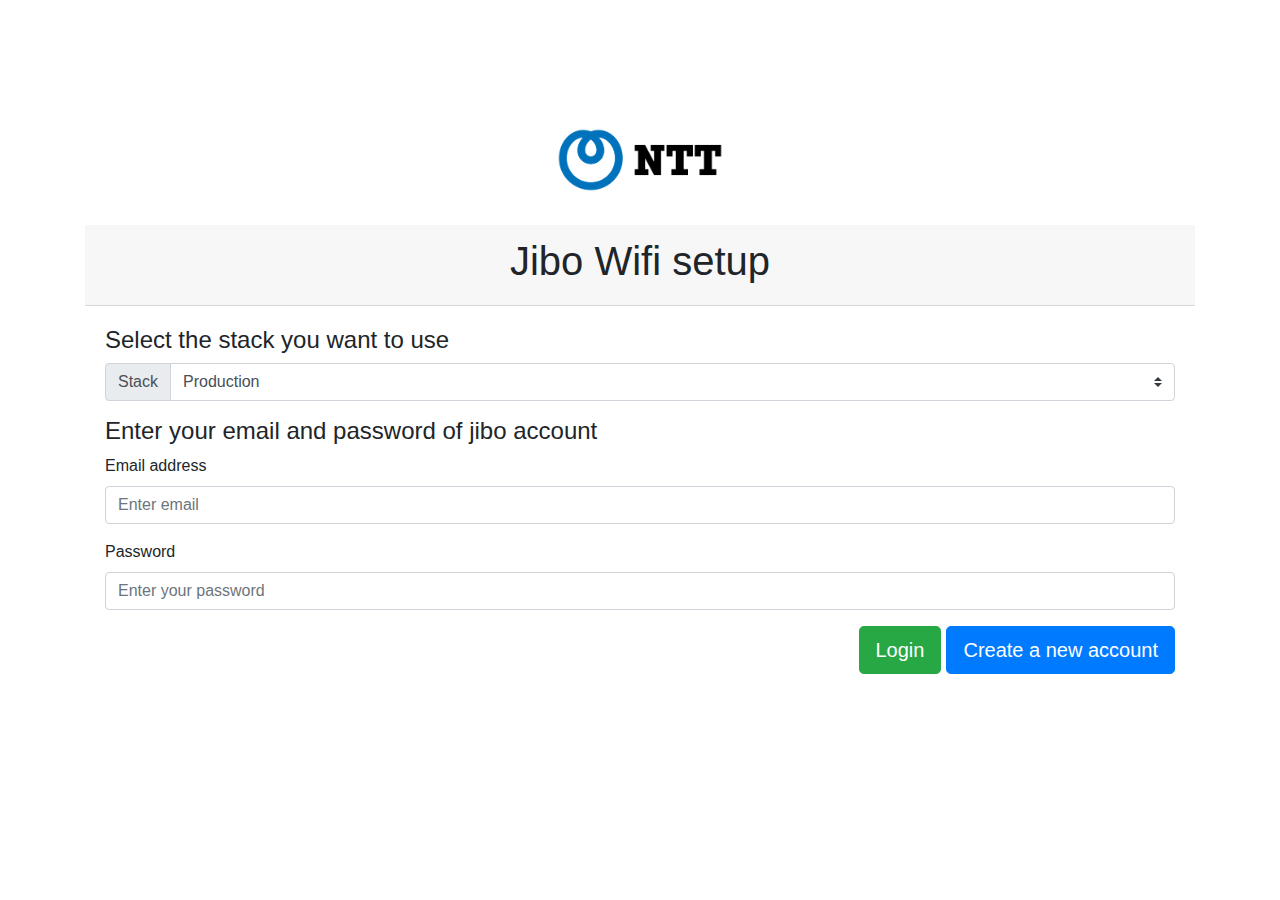
<file: index.html>
<!DOCTYPE html>
<html>
<head>
  <link rel="stylesheet" href="https://stackpath.bootstrapcdn.com/bootstrap/4.3.1/css/bootstrap.min.css" integrity="sha384-ggOyR0iXCbMQv3Xipma34MD+dH/1fQ784/j6cY/iJTQUOhcWr7x9JvoRxT2MZw1T" crossorigin="anonymous">
  <script src="https://code.jquery.com/jquery-3.3.1.slim.min.js" integrity="sha384-q8i/X+965DzO0rT7abK41JStQIAqVgRVzpbzo5smXKp4YfRvH+8abtTE1Pi6jizo" crossorigin="anonymous"></script>
  <script src="https://cdnjs.cloudflare.com/ajax/libs/popper.js/1.14.7/umd/popper.min.js" integrity="sha384-UO2eT0CpHqdSJQ6hJty5KVphtPhzWj9WO1clHTMGa3JDZwrnQq4sF86dIHNDz0W1" crossorigin="anonymous"></script>
  <script src="https://stackpath.bootstrapcdn.com/bootstrap/4.3.1/js/bootstrap.min.js" integrity="sha384-JjSmVgyd0p3pXB1rRibZUAYoIIy6OrQ6VrjIEaFf/nJGzIxFDsf4x0xIM+B07jRM" crossorigin="anonymous"></script>

  <link rel="stylesheet" href="./resources/style.css">

	<title> NTT Jibo Wifi Setup</title>
	<script type="text/javascript" src="resources/qrgenerator.js"></script>
	<!-- <script type="text/javascript" src="resources/jquery.min.js"></script> -->
  <script type="text/javascript" src="resources/qrcode.min.js"></script>
  <script type="text/javascript" src="resources/bundle.js"></script>

<body>

  <div class="container" id="account">
    <div class="card login border-0">
      <p class="text-center">
      <img src="images/nttlogo-h.png" class="img-thumbnail border-0" width="200" >
      </p>
      <div class="card-header">
        <div class="row">
        <div class="col">
        </div>
        <div class="col-6">
            <h1>
              <center>Jibo Wifi setup</center>
            </h1>
        </div>
        <div class="col">
        </div>
      </div>
    </div>
      <div class="card-body">
          <h4>Select the stack you want to use</h4>

          <div class="input-group mb-3">
            <div class="input-group-prepend">
              <label class="input-group-text" for="region">Stack</label>
            </div>
            <select class="custom-select" id="region">
              <option value="api">Production</option>
              <option value="v3-dev-entrypoint">V3 Dev</option>
              <option value="dev-entrypoint">Dev</option>
              <option value="stg-entrypoint">Stg</option>
              <option value="alpha-entrypoint">Alpha</option>
              <option value="local-entrypoint">Local Dev</option>
            </select>
          </div>

          <h4>Enter your email and password of jibo account</h4>
          <form>
              <div class="form-group">
                <label for="jibo-username">Email address</label>
                <input type="email" class="form-control" id="jibo-username" placeholder="Enter email">
              </div>
              <div class="form-group">
                <label for="jibo-password">Password</label>
                <input type="password" class="form-control" id="jibo-password" placeholder="Enter your password">
              </div>
              <button type="button" class="btn btn-primary btn-lg main-buttons" data-toggle="modal" data-target="#accountCreationModal">Create a new account</button>
              <button type="button" class="btn btn-success btn-lg main-buttons" onclick="jiboLogin()">Login</button>
          </form>

          <div hidden id="accessKeyId"></div>
          <div hidden id="secretAccessKey"></div>
          <div hidden id="oobe_token"></div>
      </div>
    </div>
  </div> <!-- CLOSING TAG FOR ACCOUNT DIV -->


  <!-- ~~~~~~~~~~~~~~~~~~~~~~~~~~~~~~~~~~~~~~~~~~~~~~~~~~~~~~~~~~~~~~~ -->


  <div class="container" id="oobe_selection">
    <div class="card login border-0">
      <p class="text-center">
      <img src="images/nttlogo-h.png" class="img-thumbnail border-0" width="200" >
      </p>
      <div class="card-header">
        <div class="row">
          <div class="col">
          </div>
          <div class="col-6">
            <h1>
              <center>Jibo Wifi setup</center>
            </h1>
          </div>
          <div class="col">
            <button type="button" class="btn btn-warning main-buttons" onclick="goBack(1)">Back</button>
          </div>
        </div>
      </div>
      <div class="card-body">
        <p class="text-center">
          Select <b> Jibo Wifi</b> button to generate a QR code for Jibo. <br>
        </p>
        <div class="row buttons-row">
          <div class="col-3"></div>
          <div class="col-6">
            <button type="button" class="btn btn-primary btn oobe-option" onclick="oobeSelection(true)">Jibo Wifi</button>
          </div>
          <div class="col-3"></div>
          <!-- <div class="col-6">
            <button type="button" class="btn btn-secondary btn oobe-option" onclick="oobeSelection(false)"> NTT Disruption</button>
          </div> -->
        </div>
      </div>
    </div>
  </div> <!-- CLOSING TAG FOR OOBE SELECTION DIV -->



<!-- ~~~~~~~~~~~~~~~~~~~~~~~~~~~~~~~~~~~~~~~~~~~~~~~~~~~~~~~~~~~~~ -->

  <div class="container" id ="wifi_settings">
    <div class="card login border-0">
      <p class="text-center">
      <img src="images/nttlogo-h.png" class="img-thumbnail border-0" width="200" >
      </p>
      <div class="card-header">
        <div class="row">
        <div class="col">
        </div>
        <div class="col-6">
            <h1>
              <center>Jibo Wifi setup</center>
            </h1>
        </div>
        <div class="col">
            <button type="button" class="btn btn-warning main-buttons" onclick="goBack(2)">Back</button>
          </div>
        </div>
      </div>
      <div class="card-body">


        <div class="input-group mb-3" id="wifi_selection">
          <div class="input-group-prepend">
            <label class="input-group-text" for="wifi_type">Select the wifi type</label>
          </div>
          <select onchange="toggleWifiType(this)" class="custom-select" id="wifi_type">
            <option value="WPA-PSK">Home</option>
            <option value="WPA-EAP">Enterprise</option>
          </select>
        </div>


        <form>
            <h3 class="enterprise" style="display: none">Enterprise Wifi</h3>
            <h3 class="home" style="display: block">Home wifi</h3>
            <div class="form-group">
              <label for="wifiname">Wifi name:</label>
              <input type="text" class="form-control" id="wifiname" placeholder="Enter SSID of network">
            </div>
            <div class="form-group enterprise" style="display: none;">
              <label for="username">Username:</label>
              <input type="text" class="form-control" id="username" placeholder="Enter your username">
            </div>
            <div class="form-group">
              <label for="password">Password:</label>
              <div class="row">
                <div class="col">
                  <div class="alert alert-warning" role="alert">
                    Password length must be between 8 and 64 characters
                  </div>
                </div>
              </div>
              <input type="password" class="form-control" id="password" placeholder="Enter the password">
            </div>

            <br>
            <h5>Advanced settings (it's fine to leave them empty!)</h5>

            <div class="form-group">
              <label for="ip">IP address:</label>
              <input type="text" class="form-control" id="ip" placeholder="Enter the ip address">
            </div>
            <div class="form-group">
              <label for="subnetMask">Subnet Mask:</label>
              <input type="text" class="form-control" id="subnetMask" placeholder="Enter the subnet mask">
            </div>
            <div class="form-group">
              <label for="router">Router IP:</label>
              <input type="text" class="form-control" id="router" placeholder="Enter the ip of the router">
            </div>
            <div class="form-group">
              <label for="dns1">DNS 1:</label>
              <input type="text" class="form-control" id="dns1" placeholder="Enter the dns server">
            </div>
            <div class="form-group">
              <label for="dns2">DNS 2:</label>
              <input type="text" class="form-control" id="dns2" placeholder="Enter the dns server">
            </div>
            <button disabled type="button" id="generate-qr" class="btn btn-primary" onclick="loopGenerateQR()">Generate QR</button>
        </form>

        <br>

        <div id="qrintro"></div>
        <div id="qrcode0" style="margin: 50px; margin-bottom: 400px; display: none;"></div>
        <div id="qrcode1" style="margin: 50px; margin-bottom: 400px; display: none;"></div>
        <div id="qrcode2" style="margin: 50px; margin-bottom: 400px; display: none;"></div>
        <div id="qrcode3" style="margin: 50px; margin-bottom: 400px; display: none;"></div>
        <div id="qrcode4" style="margin: 50px; margin-bottom: 400px; display: none;"></div>
        <div id="qrcode5" style="margin: 50px; margin-bottom: 400px; display: none;"></div>
        <div id="qrcode6" style="margin: 50px; margin-bottom: 400px; display: none;"></div>
        <div id="qrcode7" style="margin: 50px; margin-bottom: 400px; display: none;"></div>
        <div id="qrcode8" style="margin: 50px; margin-bottom: 400px; display: none;"></div>
        <div id="qrcode9" style="margin: 50px; margin-bottom: 400px; display: none;"></div>
      </div>
    </div>

  </div> <!--CLOSING TAG FOR WIFI SETTINGS DIV -->



<!-- Modal for account creation -->
<div class="modal" id="accountCreationModal">
    <div class="modal-dialog">
      <div class="modal-content">

        <!-- Modal Header -->
        <div class="modal-header">
          <h4 class="modal-title">New account details</h4>
          <button type="button" class="close" data-dismiss="modal">&times;</button>
        </div>

        <!-- Modal body -->
        <div class="modal-body">
            <form>
                <div class="form-group">
                  <label for="account_creation_region">Stack</label>
                  <select class="form-control" id="account_creation_region">
                    <option value="api">Production</option>
                    <option value="dev-entrypoint">Dev</option>
                    <option value="stg-entrypoint">Stg</option>
                    <option value="alpha-entrypoint">Alpha</option>
                    <option value="local-entrypoint">Local Dev</option>
                  </select>
                </div>
                <div class="form-group">
                  <label for="jibo-new-username">Email address</label>
                  <input type="email" class="form-control" id="jibo-new-username" placeholder="Enter your email" required>
                </div>
                <div class="form-group">
                  <label for="jibo-new-password">Password</label>
                  <input type="password" class="form-control" id="jibo-new-password" placeholder="Enter your password">
                  <small id="passwordHelp" class="form-text text-muted">Password must be at least 8 characters and contain one lowercase, one uppercase and one number.</small>
                </div>
                <div class="form-group">
                    <label for="jibo-new-password-2">Confirm your password</label>
                    <input type="password" class="form-control" id="jibo-new-password-2" placeholder="Confirm your password">
                  </div>
            </form>
        </div>

        <!-- Modal footer -->
        <div class="modal-footer">
          <button disabled id="create-account" type="button" class="btn btn-success" onclick="jiboSignin()">Create account</button>
          <button type="button" class="btn btn-danger" data-dismiss="modal">Close</button>
        </div>

      </div>
    </div>
  </div>


  <!-- Modal for information -->
<div class="modal" id="messageModal">
    <div class="modal-dialog">
      <div class="modal-content">

        <!-- Modal Header -->
        <div class="modal-header" style="background-color: #289be4;">
          <h4 class="modal-title">INFO</h4>
          <button type="button" class="close" data-dismiss="modal">&times;</button>
        </div>

        <!-- Modal body -->
        <div class="modal-body">
            <div class="modal-body">
                <h5 id="modal-info-message"></h5>
              </div>
        </div>

        <!-- Modal footer -->
        <div class="modal-footer">
          <button type="button" class="btn btn-danger" data-dismiss="modal">Close</button>
        </div>

      </div>
    </div>
  </div>

<!-- Modal for errors -->
  <div class="modal fade" id="errorModal">
      <div class="modal-dialog">
        <div class="modal-content">

          <!-- Modal Header -->
          <div class="modal-header" style="background-color: #e85e6c;">
            <h4 class="modal-title">ERROR</h4>
            <button type="button" class="close" data-dismiss="modal">&times;</button>
          </div>

          <!-- Modal body -->
          <div class="modal-body">
              <div class="modal-body">
                  <h5 id="modal-error-message"></h5>
                </div>
          </div>

          <!-- Modal footer -->
          <div class="modal-footer">
            <button type="button" class="btn btn-danger" data-dismiss="modal">Close</button>
          </div>

        </div>
      </div>
    </div>




</body>
</html>

<script>

var oobeSelected = false;

function loopGenerateQR() {
    generateQR();
    setTimeout(function () {
        getOOBEToken();
        loopGenerateQR();
    }, 5000);
}

function getOOBEToken(){
  oobe();
}

function jiboLogin(){
  login();
};

function jiboSignin(){
  signin();
};


function oobeSelection(oobe){
  $('#oobe_selection').hide();
  if(oobe){
    oobeSelected = true;
    $('#wifi_selection').hide();
    var ent = document.getElementsByClassName("enterprise");
    var home = document.getElementsByClassName("home");
    document.getElementById("wifi_type").selectedIndex = 0;
    for (var i=0; i<ent.length;i++){
        ent[i].style.display='none';
    }
    for (var i=0; i<home.length;i++){
        home[i].style.display='block';
    }
  }else{
    oobeSelected = false;
    $('#wifi_selection').show();
  }
  $('#wifi_settings').show();
}

function goBack(view){
  if(view === 1){
    $('#oobe_selection').hide();
    $('#account').show();
  }
  if(view === 2){
    oobeSelected = false;
    $('#wifi_settings').hide();
    $('#oobe_selection').show();
  }
}
function toggleWifiType(e) {
  //IF SELECTED ENTERPRISE HIDE HOME AND VICEVERSA
  var strdisplay = e.options[e.selectedIndex].value;
  var ent = document.getElementsByClassName("enterprise");
  var home = document.getElementsByClassName("home");
  if(strdisplay == "WPA-EAP") {
    for (var i=0; i<ent.length;i++){
        ent[i].style.display='block';
    }
    for (var i=0; i<home.length;i++){
        home[i].style.display='none';
    }
  }
  if(strdisplay == "WPA-PSK") {
    for (var i=0; i<ent.length;i++){
        ent[i].style.display='none';
    }
    for (var i=0; i<home.length;i++){
        home[i].style.display='block';
    }
  }
}

$(document).ready(function(){
  $('#wifi_settings').hide();
  $('#oobe_selection').hide();
});


// DISABLE ACCOUNT CREATION BUTTON IF PASSWORDS DON'T MATCH OR EMAIL IS INCORRECT

$('#jibo-new-password, #jibo-new-password-2').on('keyup', function () {
  checkFieldsCompletion();
});

$('#jibo-new-username').on('keyup', function() {
  checkFieldsCompletion();
});

$('#password').on('keyup', function() {
  checkPasswordLength();
});

function checkFieldsCompletion(){
  if(passwordValidation() && emailValidation()){
    $('#create-account').prop("disabled", false);
  }else{
    $('#create-account').prop("disabled", true);
  }
};

function emailValidation(){
  var email = $('#jibo-new-username').val();
  var re = /^(([^<>()\[\]\\.,;:\s@"]+(\.[^<>()\[\]\\.,;:\s@"]+)*)|(".+"))@((\[[0-9]{1,3}\.[0-9]{1,3}\.[0-9]{1,3}\.[0-9]{1,3}\])|(([a-zA-Z\-0-9]+\.)+[a-zA-Z]{2,}))$/;
  return re.test(String(email).toLowerCase());
};

function passwordValidation(){
  if($('#jibo-new-password').val() !== $('#jibo-new-password-2').val()){
    return false;
  }else if($('#jibo-new-password').val() === ""){
    return false;
  }else{
    return true;
  }
}

function passwordLengthValidation(){
  if($('#password').val().length >= 8 && $('#password').val().length <= 64){
    return true;
  }else{
    return false;
  }
}

function checkPasswordLength(){
  if(passwordLengthValidation()){
    $('#generate-qr').prop("disabled", false);
  }else{
    $('#generate-qr').prop("disabled", true);
  }
};

</script>
</file>
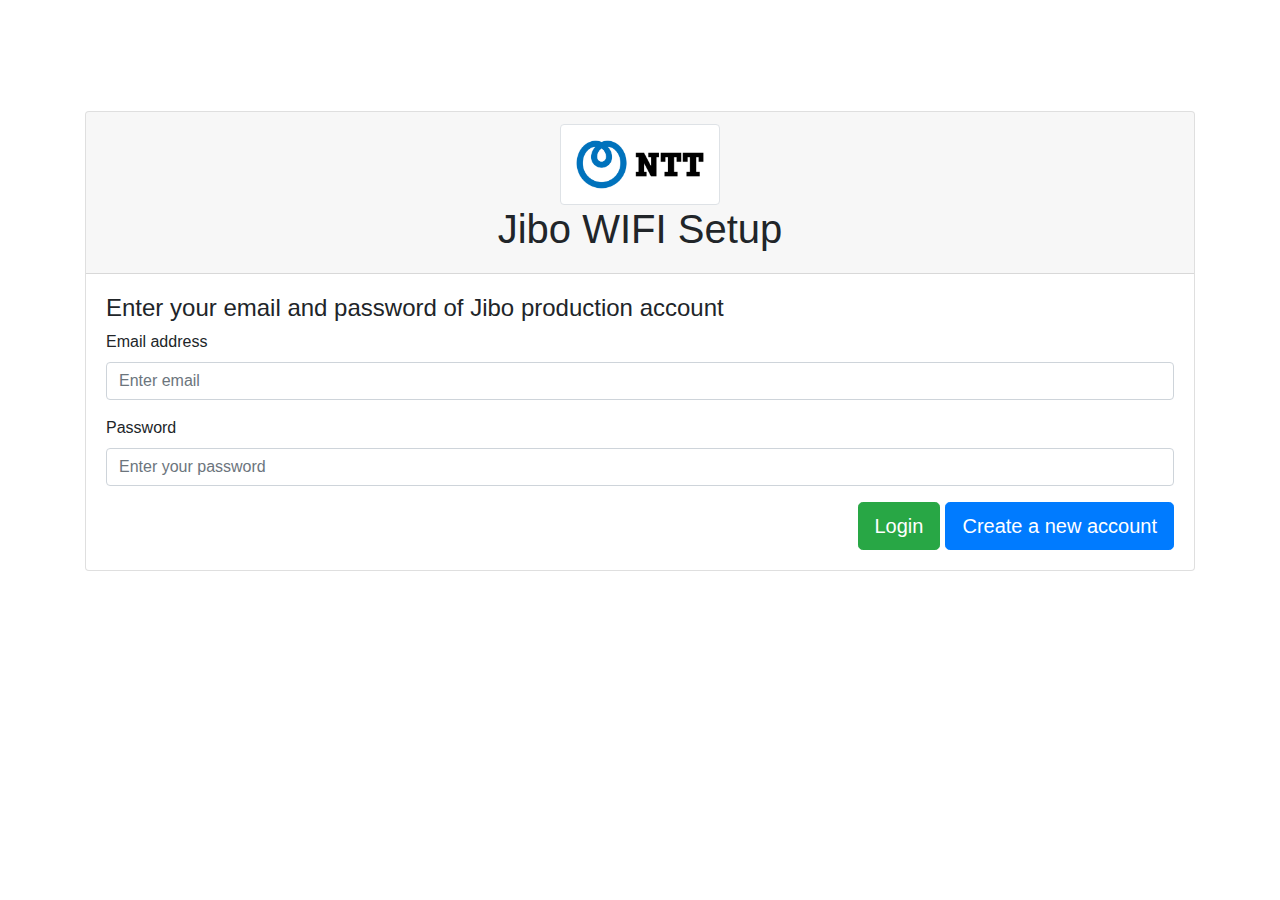
<file: qrgenerator-single.html>
<!DOCTYPE html>
<html>

<head>
  <link rel="stylesheet" href="https://stackpath.bootstrapcdn.com/bootstrap/4.3.1/css/bootstrap.min.css"
    integrity="sha384-ggOyR0iXCbMQv3Xipma34MD+dH/1fQ784/j6cY/iJTQUOhcWr7x9JvoRxT2MZw1T" crossorigin="anonymous">
  <script src="https://code.jquery.com/jquery-3.3.1.slim.min.js"
    integrity="sha384-q8i/X+965DzO0rT7abK41JStQIAqVgRVzpbzo5smXKp4YfRvH+8abtTE1Pi6jizo"
    crossorigin="anonymous"></script>
  <script src="https://cdnjs.cloudflare.com/ajax/libs/popper.js/1.14.7/umd/popper.min.js"
    integrity="sha384-UO2eT0CpHqdSJQ6hJty5KVphtPhzWj9WO1clHTMGa3JDZwrnQq4sF86dIHNDz0W1"
    crossorigin="anonymous"></script>
  <script src="https://stackpath.bootstrapcdn.com/bootstrap/4.3.1/js/bootstrap.min.js"
    integrity="sha384-JjSmVgyd0p3pXB1rRibZUAYoIIy6OrQ6VrjIEaFf/nJGzIxFDsf4x0xIM+B07jRM"
    crossorigin="anonymous"></script>

  <link rel="stylesheet" href="./resources/style.css">

  <title> NTT Jibo Wifi Setup</title>
  <script type="text/javascript" src="resources/qrgenerator.js"></script>
  <!-- <script type="text/javascript" src="resources/jquery.min.js"></script> -->
  <script type="text/javascript" src="resources/qrcode.min.js"></script>
  <script type="text/javascript" src="resources/bundle.js"></script>

<body>

  <div class="container" id="account">
    <div class="card login">
      <div class="card-header">
        <center>
          <img src="images/nttlogo-h.png" class="img-thumbnail" width="160" >
          <h1> Jibo WIFI Setup</h1>
        </center>
      </div>
      <div class="card-body">
        <input type="hidden" id="region" value="#REGION#" />

        <h4>Enter your email and password of Jibo production account</h4>
        <form>
          <div class="form-group">
            <label for="jibo-username">Email address</label>
            <input type="email" class="form-control" id="jibo-username" placeholder="Enter email">
          </div>
          <div class="form-group">
            <label for="jibo-password">Password</label>
            <input type="password" class="form-control" id="jibo-password" placeholder="Enter your password">
          </div>
          <button type="button" class="btn btn-primary btn-lg main-buttons account-create-button" data-toggle="modal"
            data-target="#accountCreationModal">Create a new account</button>
          <button type="button" class="btn btn-success btn-lg main-buttons" onclick="jiboLogin()">Login</button>
        </form>

        <div hidden id="accessKeyId"></div>
        <div hidden id="secretAccessKey"></div>
        <div hidden id="oobe_token"></div>
      </div>
    </div>
  </div> <!-- CLOSING TAG FOR ACCOUNT DIV -->


  <!-- ~~~~~~~~~~~~~~~~~~~~~~~~~~~~~~~~~~~~~~~~~~~~~~~~~~~~~~~~~~~~~~~ -->


  <div class="container" id="oobe_selection">
    <div class="card login">
      <div class="card-header">
        <div class="row">
          <div class="col">
            <h1>OOBE</h1>
          </div>
          <div class="col">
            <button type="button" class="btn btn-warning main-buttons" onclick="goBack(1)">Back</button>
          </div>
        </div>
      </div>
      <div class="card-body">
        <h4>Select whether you want to set up OOBE or just change the wifi network</h4>
        <div class="row">
          <div class="col">
            <div class="alert alert-warning" role="alert">
              If you want to change your Jibo's wifi and your Jibo is not using a NTT Disruption dev build, use the Set
              up OOBE option.
              <br>
              If you are not sure whether you have an NTT build or not most likely you have a production one.
            </div>
          </div>
        </div>
        <div class="row buttons-row">
          <div class="col-xl-6">
            <button type="button" class="btn btn-primary btn-lg oobe-option" onclick="oobeSelection(true)">Set up
              OOBE</button>
          </div>
          <div class="col-xl-6">
            <button type="button" class="btn btn-primary btn-lg oobe-option" onclick="oobeSelection(false)">Change
              wifi</button>
          </div>
        </div>
      </div>
    </div>
  </div> <!-- CLOSING TAG FOR OOBE SELECTION DIV -->



  <!-- ~~~~~~~~~~~~~~~~~~~~~~~~~~~~~~~~~~~~~~~~~~~~~~~~~~~~~~~~~~~~~ -->

  <div class="container" id="wifi_settings">
    <div class="card">
      <div class="card-header">
        <div class="row">
          <div class="col">
            <h1>Enter your wifi settings</h1>
          </div>
          <div class="col">
            <button type="button" class="btn btn-warning main-buttons" onclick="goBack(2)">Back</button>
          </div>
        </div>
      </div>
      <div class="card-body">


        <div class="input-group mb-3" id="wifi_selection">
          <div class="input-group-prepend">
            <label class="input-group-text" for="wifi_type">Select the wifi type</label>
          </div>
          <select onchange="toggleWifiType(this)" class="custom-select" id="wifi_type">
            <option value="WPA-PSK">Home</option>
            <option value="WPA-EAP">Enterprise</option>
          </select>
        </div>


        <form>
          <h3 class="enterprise" style="display: none">Enterprise wifi</h3>
          <h3 class="home" style="display: block">Home wifi</h3>
          <div class="form-group">
            <label for="wifiname">Wifi name:</label>
            <input type="text" class="form-control" id="wifiname" placeholder="Enter SSID of network">
          </div>
          <div class="form-group enterprise" style="display: none;">
            <label for="username">Username:</label>
            <input type="text" class="form-control" id="username" placeholder="Enter your username">
          </div>
          <div class="form-group">
            <label for="password">Password:</label>
            <div class="row">
              <div class="col">
                <div class="alert alert-warning" role="alert">
                  Password length must be between 8 and 64 characters
                </div>
              </div>
            </div>
            <input type="password" class="form-control" id="password" placeholder="Enter the password">
          </div>

          <br>
          <h5>Advanced settings (it's fine to leave them empty!)</h5>

          <div class="form-group">
            <label for="ip">IP address:</label>
            <input type="text" class="form-control" id="ip" placeholder="Enter the ip address">
          </div>
          <div class="form-group">
            <label for="subnetMask">Subnet Mask:</label>
            <input type="text" class="form-control" id="subnetMask" placeholder="Enter the subnet mask">
          </div>
          <div class="form-group">
            <label for="router">Router IP:</label>
            <input type="text" class="form-control" id="router" placeholder="Enter the ip of the router">
          </div>
          <div class="form-group">
            <label for="dns1">DNS 1:</label>
            <input type="text" class="form-control" id="dns1" placeholder="Enter the dns server">
          </div>
          <div class="form-group">
            <label for="dns2">DNS 2:</label>
            <input type="text" class="form-control" id="dns2" placeholder="Enter the dns server">
          </div>
          <button disabled type="button" id="generate-qr" class="btn btn-primary" onclick="loopGenerateQR()">Generate QR</button>
        </form>

        <br>

        <div id="qrintro"></div>
        <div id="qrcode0" style="margin: 50px; margin-bottom: 400px; display: none;"></div>
        <div id="qrcode1" style="margin: 50px; margin-bottom: 400px; display: none;"></div>
        <div id="qrcode2" style="margin: 50px; margin-bottom: 400px; display: none;"></div>
        <div id="qrcode3" style="margin: 50px; margin-bottom: 400px; display: none;"></div>
        <div id="qrcode4" style="margin: 50px; margin-bottom: 400px; display: none;"></div>
        <div id="qrcode5" style="margin: 50px; margin-bottom: 400px; display: none;"></div>
        <div id="qrcode6" style="margin: 50px; margin-bottom: 400px; display: none;"></div>
        <div id="qrcode7" style="margin: 50px; margin-bottom: 400px; display: none;"></div>
        <div id="qrcode8" style="margin: 50px; margin-bottom: 400px; display: none;"></div>
        <div id="qrcode9" style="margin: 50px; margin-bottom: 400px; display: none;"></div>
      </div>
    </div>

  </div>
  <!--CLOSING TAG FOR WIFI SETTINGS DIV -->



  <!-- Modal for account creation -->
  <div class="modal" id="accountCreationModal">
    <div class="modal-dialog">
      <div class="modal-content">

        <!-- Modal Header -->
        <div class="modal-header">
          <h4 class="modal-title">New account details</h4>
          <button type="button" class="close" data-dismiss="modal">&times;</button>
        </div>

        <!-- Modal body -->
        <div class="modal-body">
          <form>
            <input type="hidden" id="region" value="#REGION#" />
            <div class="form-group">
              <label for="jibo-new-username">Email address</label>
              <input type="email" class="form-control" id="jibo-new-username" placeholder="Enter your email" required>
            </div>
            <div class="form-group">
              <label for="jibo-new-password">Password</label>
              <input type="password" class="form-control" id="jibo-new-password" placeholder="Enter your password">
              <small id="passwordHelp" class="form-text text-muted">Password must be at least 8 characters and contain
                one lowercase, one uppercase and one number.</small>
            </div>
            <div class="form-group">
              <label for="jibo-new-password-2">Confirm your password</label>
              <input type="password" class="form-control" id="jibo-new-password-2" placeholder="Confirm your password">
            </div>
          </form>
        </div>

        <!-- Modal footer -->
        <div class="modal-footer">
          <button disabled id="create-account" type="button" class="btn btn-success" onclick="jiboSignin()">Create
            account</button>
          <button type="button" class="btn btn-danger" data-dismiss="modal">Close</button>
        </div>

      </div>
    </div>
  </div>


  <!-- Modal for information -->
  <div class="modal" id="messageModal">
    <div class="modal-dialog">
      <div class="modal-content">

        <!-- Modal Header -->
        <div class="modal-header" style="background-color: #289be4;">
          <h4 class="modal-title">INFO</h4>
          <button type="button" class="close" data-dismiss="modal">&times;</button>
        </div>

        <!-- Modal body -->
        <div class="modal-body">
          <div class="modal-body">
            <h5 id="modal-info-message"></h5>
          </div>
        </div>

        <!-- Modal footer -->
        <div class="modal-footer">
          <button type="button" class="btn btn-danger" data-dismiss="modal">Close</button>
        </div>

      </div>
    </div>
  </div>

  <!-- Modal for errors -->
  <div class="modal fade" id="errorModal">
    <div class="modal-dialog">
      <div class="modal-content">

        <!-- Modal Header -->
        <div class="modal-header" style="background-color: #e85e6c;">
          <h4 class="modal-title">ERROR</h4>
          <button type="button" class="close" data-dismiss="modal">&times;</button>
        </div>

        <!-- Modal body -->
        <div class="modal-body">
          <div class="modal-body">
            <h5 id="modal-error-message"></h5>
          </div>
        </div>

        <!-- Modal footer -->
        <div class="modal-footer">
          <button type="button" class="btn btn-danger" data-dismiss="modal">Close</button>
        </div>

      </div>
    </div>
  </div>




</body>

</html>

<script>

  var oobeSelected = false;

  function loopGenerateQR() {
    generateQR();
    setTimeout(function () {
      getOOBEToken();
      loopGenerateQR();
    }, 5000);
  }

  function getOOBEToken() {
    oobe();
  }

  function jiboLogin() {
    login();
  };

  function jiboSignin() {
    signin();
  };


  function oobeSelection(oobe) {
    $('#oobe_selection').hide();
    if (oobe) {
      oobeSelected = true;
      $('#wifi_selection').hide();
      var ent = document.getElementsByClassName("enterprise");
      var home = document.getElementsByClassName("home");
      document.getElementById("wifi_type").selectedIndex = 0;
      for (var i = 0; i < ent.length; i++) {
        ent[i].style.display = 'none';
      }
      for (var i = 0; i < home.length; i++) {
        home[i].style.display = 'block';
      }
    } else {
      oobeSelected = false;
      $('#wifi_selection').show();
    }
    $('#wifi_settings').show();
  }

  function goBack(view) {
    if (view === 1) {
      $('#oobe_selection').hide();
      $('#account').show();
    }
    if (view === 2) {
      oobeSelected = false;
      $('#wifi_settings').hide();
      $('#oobe_selection').show();
    }
  }
  function toggleWifiType(e) {
    //IF SELECTED ENTERPRISE HIDE HOME AND VICEVERSA
    var strdisplay = e.options[e.selectedIndex].value;
    var ent = document.getElementsByClassName("enterprise");
    var home = document.getElementsByClassName("home");
    if (strdisplay == "WPA-EAP") {
      for (var i = 0; i < ent.length; i++) {
        ent[i].style.display = 'block';
      }
      for (var i = 0; i < home.length; i++) {
        home[i].style.display = 'none';
      }
    }
    if (strdisplay == "WPA-PSK") {
      for (var i = 0; i < ent.length; i++) {
        ent[i].style.display = 'none';
      }
      for (var i = 0; i < home.length; i++) {
        home[i].style.display = 'block';
      }
    }
  }

  $(document).ready(function () {
    $('#wifi_settings').hide();
    $('#oobe_selection').hide();

    // Remove account creation (disabled by default)
    //$(".account-create-button").remove();
  });


  // DISABLE ACCOUNT CREATION BUTTON IF PASSWORDS DON'T MATCH OR EMAIL IS INCORRECT

  $('#jibo-new-password, #jibo-new-password-2').on('keyup', function () {
    checkFieldsCompletion();
  });

  $('#jibo-new-username').on('keyup', function () {
    checkFieldsCompletion();
  });

  $('#password').on('keyup', function() {
    checkPasswordLength();
  });

  function checkFieldsCompletion() {
    if (passwordValidation() && emailValidation()) {
      $('#create-account').prop("disabled", false);
    } else {
      $('#create-account').prop("disabled", true);
    }
  };

  function emailValidation() {
    var email = $('#jibo-new-username').val();
    var re = /^(([^<>()\[\]\\.,;:\s@"]+(\.[^<>()\[\]\\.,;:\s@"]+)*)|(".+"))@((\[[0-9]{1,3}\.[0-9]{1,3}\.[0-9]{1,3}\.[0-9]{1,3}\])|(([a-zA-Z\-0-9]+\.)+[a-zA-Z]{2,}))$/;
    return re.test(String(email).toLowerCase());
  };

  function passwordValidation() {
    if ($('#jibo-new-password').val() !== $('#jibo-new-password-2').val()) {
      return false;
    } else if ($('#jibo-new-password').val() === "") {
      return false;
    } else {
      return true;
    }
  }

  function passwordLengthValidation(){
    if($('#password').val().length >= 8 && $('#password').val().length <= 64){
      return true;
    }else{
      return false;
    }
  };

  function checkPasswordLength(){
    if(passwordLengthValidation()){  
      $('#generate-qr').prop("disabled", false);
    }else{
      $('#generate-qr').prop("disabled", true);
    }
  };

</script>
</file>
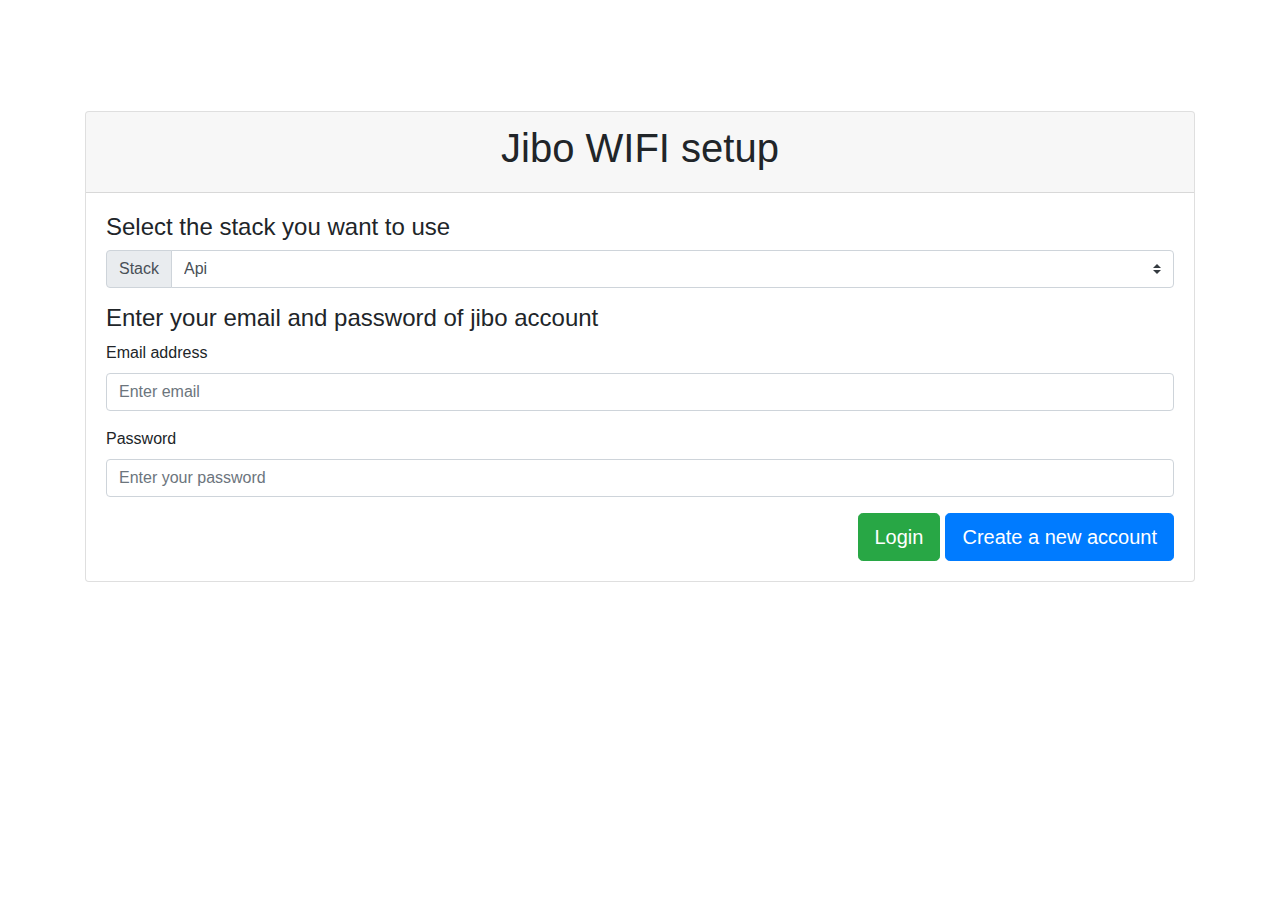
<file: qrgenerator.html>
<!DOCTYPE html>
<html>
<head>
  <link rel="stylesheet" href="https://stackpath.bootstrapcdn.com/bootstrap/4.3.1/css/bootstrap.min.css" integrity="sha384-ggOyR0iXCbMQv3Xipma34MD+dH/1fQ784/j6cY/iJTQUOhcWr7x9JvoRxT2MZw1T" crossorigin="anonymous">
  <script src="https://code.jquery.com/jquery-3.3.1.slim.min.js" integrity="sha384-q8i/X+965DzO0rT7abK41JStQIAqVgRVzpbzo5smXKp4YfRvH+8abtTE1Pi6jizo" crossorigin="anonymous"></script>
  <script src="https://cdnjs.cloudflare.com/ajax/libs/popper.js/1.14.7/umd/popper.min.js" integrity="sha384-UO2eT0CpHqdSJQ6hJty5KVphtPhzWj9WO1clHTMGa3JDZwrnQq4sF86dIHNDz0W1" crossorigin="anonymous"></script>
  <script src="https://stackpath.bootstrapcdn.com/bootstrap/4.3.1/js/bootstrap.min.js" integrity="sha384-JjSmVgyd0p3pXB1rRibZUAYoIIy6OrQ6VrjIEaFf/nJGzIxFDsf4x0xIM+B07jRM" crossorigin="anonymous"></script>

  <link rel="stylesheet" href="./resources/style.css">

	<title> Jibo Wifi Setup</title>
	<script type="text/javascript" src="resources/qrgenerator.js"></script>
	<!-- <script type="text/javascript" src="resources/jquery.min.js"></script> -->
  <script type="text/javascript" src="resources/qrcode.min.js"></script>
  <script type="text/javascript" src="resources/bundle.js"></script>

<body>

  <div class="container" id="account">
    <div class="card login">
      <div class="card-header">
       <center><h1>Jibo WIFI setup</h1></center>
      </div>
      <div class="card-body">
          <h4>Select the stack you want to use</h4>

          <div class="input-group mb-3">
            <div class="input-group-prepend">
              <label class="input-group-text" for="region">Stack</label>
            </div>
            <select class="custom-select" id="region">
              <option value="api">Api</option>
              <option value="dev-entrypoint">Dev</option>
              <option value="stg-entrypoint">Stg</option>
              <option value="alpha-entrypoint">Alpha</option>
              <option value="sharecare-prod-entrypoint">Sharecare prod</option>
              <option value="nicklaus-entrypoint">Nicklaus</option>
              <option value="everis-dev-entrypoint">Everis</option>
              <option value="stable-entrypoint">Stable</option>
              <option value="b2c-mirror-entrypoint">B2C Mirror</option>
              <option value="nchs-qa-entrypoint">NCHS QA</option>
              <option value="gosh-entrypoint">GOSH</option>
              <option value="local-entrypoint">Local Dev</option>
            </select>
          </div>
        
          <h4>Enter your email and password of jibo account</h4>
          <form>
              <div class="form-group">
                <label for="jibo-username">Email address</label>
                <input type="email" class="form-control" id="jibo-username" placeholder="Enter email">
              </div>
              <div class="form-group">
                <label for="jibo-password">Password</label>
                <input type="password" class="form-control" id="jibo-password" placeholder="Enter your password">
              </div>
              <button type="button" class="btn btn-primary btn-lg main-buttons" data-toggle="modal" data-target="#accountCreationModal">Create a new account</button>
              <button type="button" class="btn btn-success btn-lg main-buttons" onclick="jiboLogin()">Login</button>
          </form>
        
          <div hidden id="accessKeyId"></div>
          <div hidden id="secretAccessKey"></div>
          <div hidden id="oobe_token"></div>
      </div>
    </div>
  </div> <!-- CLOSING TAG FOR ACCOUNT DIV -->


  <!-- ~~~~~~~~~~~~~~~~~~~~~~~~~~~~~~~~~~~~~~~~~~~~~~~~~~~~~~~~~~~~~~~ -->


  <div class="container" id="oobe_selection">
    <div class="card login">
      <div class="card-header">
        <div class="row">
          <div class="col">
            <h1>OOBE</h1>
          </div>
          <div class="col">
            <button type="button" class="btn btn-warning main-buttons" onclick="goBack(1)">Back</button>
          </div>
        </div>
      </div>
      <div class="card-body">
        <h4>Select whether you want to set up OOBE or just change the wifi network</h4>
        <div class="row">
          <div class="col">
            <div class="alert alert-warning" role="alert">
              If you want to change your Jibo's wifi and your Jibo is not using a NTT Disruption dev build, use the Set up OOBE option. 
              <br>
              If you are not sure whether you have an NTT build or not most likely you have a production one.
            </div>
          </div>
        </div>
        <div class="row buttons-row">
          <div class="col-xl-6">
            <button type="button" class="btn btn-primary btn-lg oobe-option" onclick="oobeSelection(true)">Set up OOBE</button>
          </div>
          <div class="col-xl-6">
            <button type="button" class="btn btn-primary btn-lg oobe-option" onclick="oobeSelection(false)">Change wifi</button>
          </div>
        </div>
      </div>
    </div>
  </div> <!-- CLOSING TAG FOR OOBE SELECTION DIV -->



<!-- ~~~~~~~~~~~~~~~~~~~~~~~~~~~~~~~~~~~~~~~~~~~~~~~~~~~~~~~~~~~~~ -->

  <div class="container" id ="wifi_settings">
    <div class="card">
      <div class="card-header">
        <div class="row">
          <div class="col">
            <h1>Enter your wifi settings</h1>
          </div>
          <div class="col">
            <button type="button" class="btn btn-warning main-buttons" onclick="goBack(2)">Back</button>
          </div>
        </div>
      </div>
      <div class="card-body">
  

        <div class="input-group mb-3" id="wifi_selection">
          <div class="input-group-prepend">
            <label class="input-group-text" for="wifi_type">Select the wifi type</label>
          </div>
          <select onchange="toggleWifiType(this)" class="custom-select" id="wifi_type">
            <option value="WPA-PSK">Home</option>
            <option value="WPA-EAP">Enterprise</option>
          </select>
        </div>


        <form>
            <h3 class="enterprise" style="display: none">Enterprise wifi</h3>
            <h3 class="home" style="display: block">Home wifi</h3>
            <div class="form-group">
              <label for="wifiname">Wifi name:</label>
              <input type="text" class="form-control" id="wifiname" placeholder="Enter SSID of network">
            </div>
            <div class="form-group enterprise" style="display: none;">
              <label for="username">Username:</label>
              <input type="text" class="form-control" id="username" placeholder="Enter your username">
            </div>
            <div class="form-group">
              <label for="password">Password:</label>
              <div class="row">
                <div class="col">
                  <div class="alert alert-warning" role="alert">
                    Password length must be between 8 and 64 characters
                  </div>
                </div>
              </div>
              <input type="password" class="form-control" id="password" placeholder="Enter the password">
            </div>

            <br>
            <h5>Advanced settings (it's fine to leave them empty!)</h5>

            <div class="form-group">
              <label for="ip">IP address:</label>
              <input type="text" class="form-control" id="ip" placeholder="Enter the ip address">
            </div>
            <div class="form-group">
              <label for="subnetMask">Subnet Mask:</label>
              <input type="text" class="form-control" id="subnetMask" placeholder="Enter the subnet mask">
            </div>
            <div class="form-group">
              <label for="router">Router IP:</label>
              <input type="text" class="form-control" id="router" placeholder="Enter the ip of the router">
            </div>
            <div class="form-group">
              <label for="dns1">DNS 1:</label>
              <input type="text" class="form-control" id="dns1" placeholder="Enter the dns server">
            </div>
            <div class="form-group">
              <label for="dns2">DNS 2:</label>
              <input type="text" class="form-control" id="dns2" placeholder="Enter the dns server">
            </div>
            <button disabled type="button" id="generate-qr" class="btn btn-primary" onclick="loopGenerateQR()">Generate QR</button>
        </form>

        <br>

        <div id="qrintro"></div>
        <div id="qrcode0" style="margin: 50px; margin-bottom: 400px; display: none;"></div>
        <div id="qrcode1" style="margin: 50px; margin-bottom: 400px; display: none;"></div>
        <div id="qrcode2" style="margin: 50px; margin-bottom: 400px; display: none;"></div>
        <div id="qrcode3" style="margin: 50px; margin-bottom: 400px; display: none;"></div>
        <div id="qrcode4" style="margin: 50px; margin-bottom: 400px; display: none;"></div>
        <div id="qrcode5" style="margin: 50px; margin-bottom: 400px; display: none;"></div>
        <div id="qrcode6" style="margin: 50px; margin-bottom: 400px; display: none;"></div>
        <div id="qrcode7" style="margin: 50px; margin-bottom: 400px; display: none;"></div>
        <div id="qrcode8" style="margin: 50px; margin-bottom: 400px; display: none;"></div>
        <div id="qrcode9" style="margin: 50px; margin-bottom: 400px; display: none;"></div>
      </div>
    </div>
  
  </div> <!--CLOSING TAG FOR WIFI SETTINGS DIV -->



<!-- Modal for account creation -->
<div class="modal" id="accountCreationModal">
    <div class="modal-dialog">
      <div class="modal-content">
  
        <!-- Modal Header -->
        <div class="modal-header">
          <h4 class="modal-title">New account details</h4>
          <button type="button" class="close" data-dismiss="modal">&times;</button>
        </div>
  
        <!-- Modal body -->
        <div class="modal-body">
            <form>
                <div class="form-group">
                  <label for="account_creation_region">Stack</label>
                  <select class="form-control" id="account_creation_region">
                    <option value="api">Api</option>
                    <option value="dev-entrypoint">Dev</option>
                    <option value="stg-entrypoint">Stg</option>
                    <option value="alpha-entrypoint">Alpha</option>
                    <option value="sharecare-prod-entrypoint">Sharecare prod</option>
                    <option value="nicklaus-entrypoint">Nicklaus</option>
                    <option value="everis-dev-entrypoint">Everis</option>
                    <option value="stable-entrypoint">Stable</option>
                    <option value="b2c-mirror-entrypoint">B2C Mirror</option>
                    <option value="nchs-qa-entrypoint">NCHS QA</option>
                    <option value="gosh-entrypoint">GOSH</option>
                    <option value="local-entrypoint">Local Dev</option>
                  </select>
                </div>
                <div class="form-group">
                  <label for="jibo-new-username">Email address</label>
                  <input type="email" class="form-control" id="jibo-new-username" placeholder="Enter your email" required>
                </div>
                <div class="form-group">
                  <label for="jibo-new-password">Password</label>
                  <input type="password" class="form-control" id="jibo-new-password" placeholder="Enter your password">
                  <small id="passwordHelp" class="form-text text-muted">Password must be at least 8 characters and contain one lowercase, one uppercase and one number.</small>
                </div>
                <div class="form-group">
                    <label for="jibo-new-password-2">Confirm your password</label>
                    <input type="password" class="form-control" id="jibo-new-password-2" placeholder="Confirm your password">
                  </div>
            </form>
        </div>
  
        <!-- Modal footer -->
        <div class="modal-footer">
          <button disabled id="create-account" type="button" class="btn btn-success" onclick="jiboSignin()">Create account</button>
          <button type="button" class="btn btn-danger" data-dismiss="modal">Close</button>
        </div>
  
      </div>
    </div>
  </div>


  <!-- Modal for information -->
<div class="modal" id="messageModal">
    <div class="modal-dialog">
      <div class="modal-content">
  
        <!-- Modal Header -->
        <div class="modal-header" style="background-color: #289be4;">
          <h4 class="modal-title">INFO</h4>
          <button type="button" class="close" data-dismiss="modal">&times;</button>
        </div>
  
        <!-- Modal body -->
        <div class="modal-body">
            <div class="modal-body">
                <h5 id="modal-info-message"></h5>
              </div>
        </div>
  
        <!-- Modal footer -->
        <div class="modal-footer">
          <button type="button" class="btn btn-danger" data-dismiss="modal">Close</button>
        </div>
  
      </div>
    </div>
  </div>

<!-- Modal for errors -->
  <div class="modal fade" id="errorModal">
      <div class="modal-dialog">
        <div class="modal-content">
    
          <!-- Modal Header -->
          <div class="modal-header" style="background-color: #e85e6c;">
            <h4 class="modal-title">ERROR</h4>
            <button type="button" class="close" data-dismiss="modal">&times;</button>
          </div>
    
          <!-- Modal body -->
          <div class="modal-body">
              <div class="modal-body">
                  <h5 id="modal-error-message"></h5>
                </div>
          </div>
    
          <!-- Modal footer -->
          <div class="modal-footer">
            <button type="button" class="btn btn-danger" data-dismiss="modal">Close</button>
          </div>
    
        </div>
      </div>
    </div>




</body>
</html>

<script>

var oobeSelected = false;

function loopGenerateQR() {
    generateQR();
    setTimeout(function () {
        getOOBEToken();
        loopGenerateQR();
    }, 5000);
}

function getOOBEToken(){
  oobe();
}

function jiboLogin(){
  login();
};

function jiboSignin(){
  signin();
};


function oobeSelection(oobe){
  $('#oobe_selection').hide();
  if(oobe){
    oobeSelected = true;
    $('#wifi_selection').hide();
    var ent = document.getElementsByClassName("enterprise");
    var home = document.getElementsByClassName("home");
    document.getElementById("wifi_type").selectedIndex = 0;
    for (var i=0; i<ent.length;i++){
        ent[i].style.display='none';
    }
    for (var i=0; i<home.length;i++){
        home[i].style.display='block';
    }
  }else{
    oobeSelected = false;
    $('#wifi_selection').show();
  }
  $('#wifi_settings').show();
}

function goBack(view){
  if(view === 1){
    $('#oobe_selection').hide();
    $('#account').show();
  }
  if(view === 2){
    oobeSelected = false;
    $('#wifi_settings').hide();
    $('#oobe_selection').show();
  }
}
function toggleWifiType(e) {
  //IF SELECTED ENTERPRISE HIDE HOME AND VICEVERSA
  var strdisplay = e.options[e.selectedIndex].value;
  var ent = document.getElementsByClassName("enterprise");
  var home = document.getElementsByClassName("home");
  if(strdisplay == "WPA-EAP") {
    for (var i=0; i<ent.length;i++){
        ent[i].style.display='block';
    }
    for (var i=0; i<home.length;i++){
        home[i].style.display='none';
    }
  } 
  if(strdisplay == "WPA-PSK") {
    for (var i=0; i<ent.length;i++){
        ent[i].style.display='none';
    }
    for (var i=0; i<home.length;i++){
        home[i].style.display='block';
    }
  }
}

$(document).ready(function(){
  $('#wifi_settings').hide();
  $('#oobe_selection').hide();
});

  
// DISABLE ACCOUNT CREATION BUTTON IF PASSWORDS DON'T MATCH OR EMAIL IS INCORRECT

$('#jibo-new-password, #jibo-new-password-2').on('keyup', function () {
  checkFieldsCompletion();
});

$('#jibo-new-username').on('keyup', function() {
  checkFieldsCompletion();
});

$('#password').on('keyup', function() {
  checkPasswordLength();
});

function checkFieldsCompletion(){
  if(passwordValidation() && emailValidation()){  
    $('#create-account').prop("disabled", false);
  }else{
    $('#create-account').prop("disabled", true);
  }
};

function emailValidation(){
  var email = $('#jibo-new-username').val();
  var re = /^(([^<>()\[\]\\.,;:\s@"]+(\.[^<>()\[\]\\.,;:\s@"]+)*)|(".+"))@((\[[0-9]{1,3}\.[0-9]{1,3}\.[0-9]{1,3}\.[0-9]{1,3}\])|(([a-zA-Z\-0-9]+\.)+[a-zA-Z]{2,}))$/;
  return re.test(String(email).toLowerCase());
};

function passwordValidation(){
  if($('#jibo-new-password').val() !== $('#jibo-new-password-2').val()){
    return false;
  }else if($('#jibo-new-password').val() === ""){
    return false;
  }else{
    return true;
  }
}

function passwordLengthValidation(){
  if($('#password').val().length >= 8 && $('#password').val().length <= 64){
    return true;
  }else{
    return false;
  }
}

function checkPasswordLength(){
  if(passwordLengthValidation()){  
    $('#generate-qr').prop("disabled", false);
  }else{
    $('#generate-qr').prop("disabled", true);
  }
};

</script>
</file>
<file: resources/style.css>
.login{
  margin: auto;
  margin-top: 10%;
}

.main-buttons{
  float: right;
  margin-left: 5px;
}

.oobe-option{
  height: 400px;
  width: 100%;
  font-size: 50px;
}

.buttons-row{
  margin-top: 30px;
}

#wifi_settings{
  margin-top: 30px;
}
</file>
